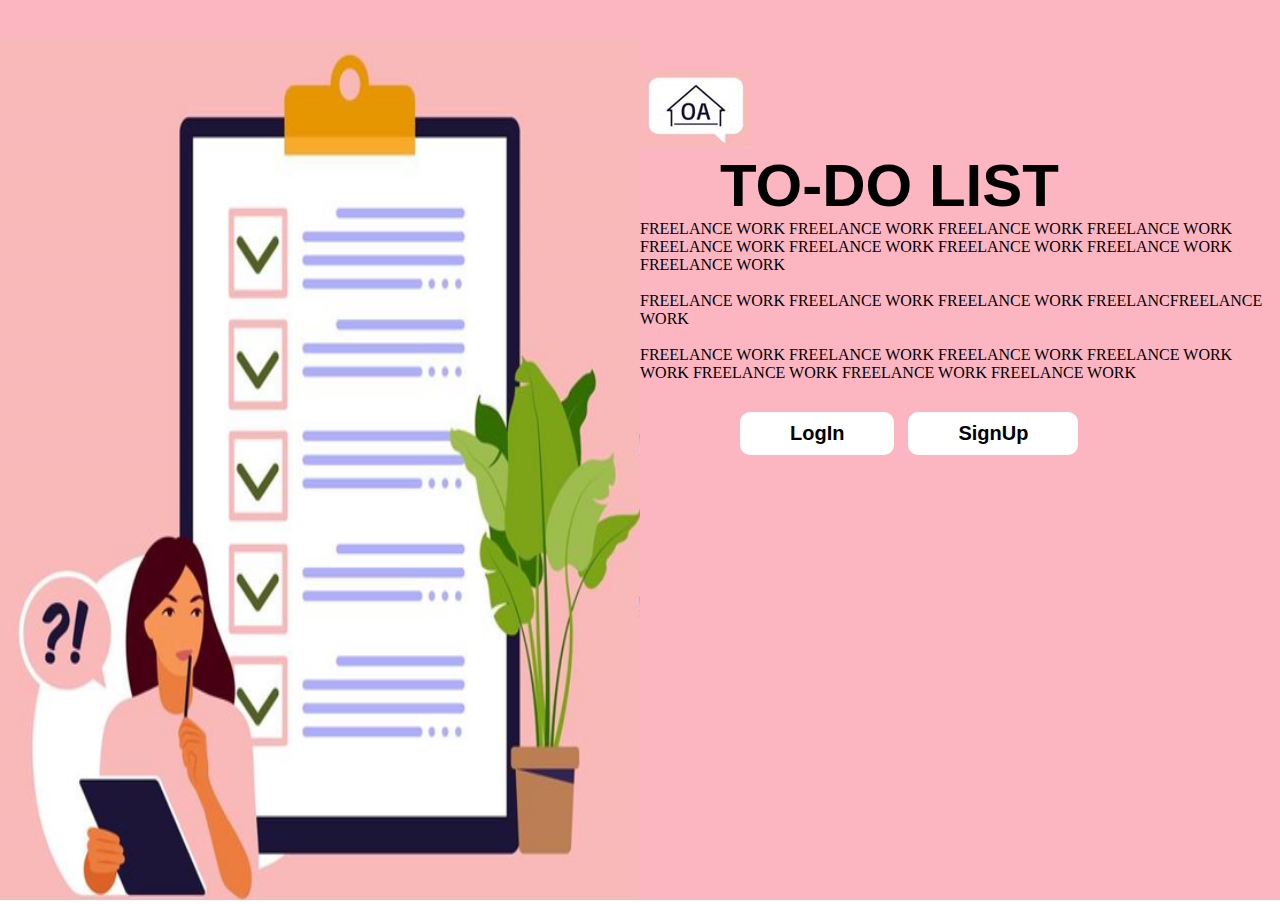
<file: JavaScript Authentication/index.html>
<!DOCTYPE html>
<html lang="en">
<head>
    <meta charset="UTF-8">
    <meta name="viewport" content="width=device-width, initial-scale=1.0">
    <title>landing Page</title>
    <link rel="stylesheet" href="Style.css">
</head>
<body>
    <div id="main">
      <div class="div1">
<img src="images/jkljdflskfklkjf.PNG" alt="">
      </div>
      <div id="div2">
        <img src="images/Capture.PNG" alt="">
        <h1>TO-DO LIST</h1>
        <p>FREELANCE WORK FREELANCE WORK FREELANCE WORK FREELANCE WORK FREELANCE WORK FREELANCE WORK FREELANCE WORK
            FREELANCE WORK FREELANCE WORK <BR></BR> FREELANCE WORK FREELANCE WORK FREELANCE WORK
            FREELANCFREELANCE WORK <BR></BR> FREELANCE WORK FREELANCE WORK FREELANCE WORK
            FREELANCE WORK WORK FREELANCE WORK FREELANCE WORK FREELANCE WORK
        </p>
        <button id="logBut">LogIn</button>
        <button id="signBut">SignUp</button>
      </div>
    </div>


    <script src="script.js"></script>
</body>
</html>
</file>
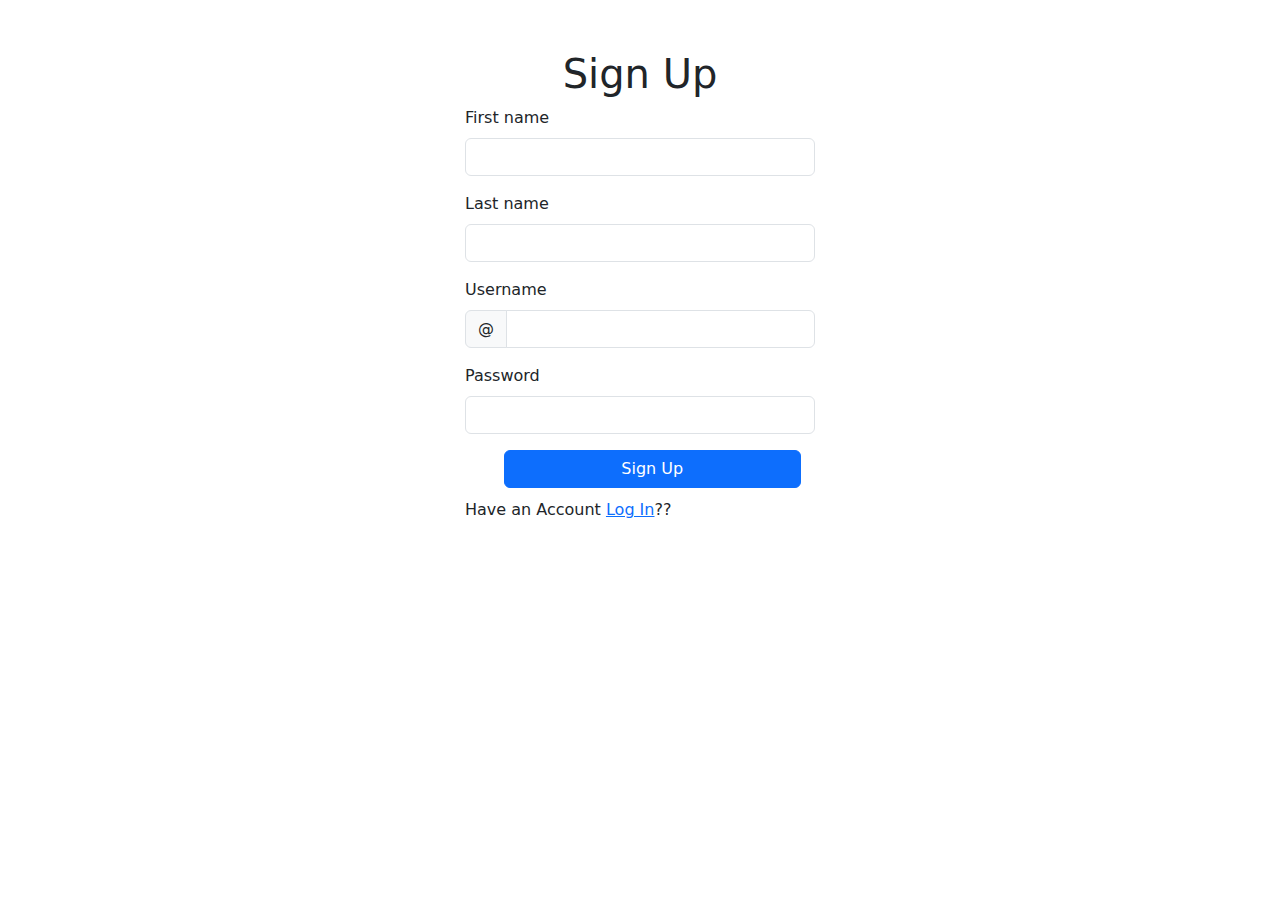
<file: JavaScript Authentication/signup/signup.html>
<!DOCTYPE html>
<html lang="en">
<head>
    <meta charset="UTF-8">
    <meta name="viewport" content="width=device-width, initial-scale=1.0">
    <title>SignUp Page</title>
    <link rel="stylesheet" href="signup.css">
    <link href="https://cdn.jsdelivr.net/npm/bootstrap@5.3.3/dist/css/bootstrap.min.css" rel="stylesheet" integrity="sha384-QWTKZyjpPEjISv5WaRU9OFeRpok6YctnYmDr5pNlyT2bRjXh0JMhjY6hW+ALEwIH" crossorigin="anonymous">
    <script src="https://cdn.jsdelivr.net/npm/bootstrap@5.3.3/dist/js/bootstrap.bundle.min.js" integrity="sha384-YvpcrYf0tY3lHB60NNkmXc5s9fDVZLESaAA55NDzOxhy9GkcIdslK1eN7N6jIeHz" crossorigin="anonymous"></script>
</head>
<body>
    <div id="sign">
        <h1>Sign Up</h1>
    <form class="row g-3 needs-validation" novalidate>
        <div class="col-md-12">
          <label for="validationCustom01" class="form-label">First name</label>
          <input type="text" class="form-control" id="validationCustom01" required>
          <div class="valid-feedback">
            Looks good!
          </div>
        </div>
       
        <div class="col-md-12">
          <label for="validationCustom02" class="form-label">Last name</label>
          <input type="text" class="form-control" id="validationCustom02" required>
          <div class="valid-feedback">
            Looks good!
          </div>
        </div>
        <div class="col-md-12">
          <label for="validationCustomUsername" class="form-label">Username</label>
          <div class="input-group has-validation">
            <span class="input-group-text" id="inputGroupPrepend">@</span>
            <input type="text" class="form-control" id="validationCustomUsername" aria-describedby="inputGroupPrepend" required>
            <div class="invalid-feedback">
              Please choose a username.
            </div>
          </div>
        </div>
        <div class="col-md-12">
            <label for="validationCustom03" class="form-label">Password</label>
            <input type="password" class="form-control" id="validationCustom03"  required>
            <div class="valid-feedback">
              Looks good!
            </div>
          </div>
       
        <!-- <div class="col-12">
          <div class="form-check">
            <input class="form-check-input" type="checkbox" value="" id="invalidCheck" required>
            <label class="form-check-label" for="invalidCheck">
              Agree to terms and conditions
            </label>
            <div class="invalid-feedback">
              You must agree before submitting.
            </div>
          </div>
        </div> -->
        <div class="col-12" id="subBut">
          <button id="signSub" onclick="myFun()" class="btn btn-primary" type="button">Sign Up</button>
        </div>
        
      </form>
      <p id="para">Have an Account <a href="../login/login.html">Log In</a>??</p>
    </div>


      <script src="signup.js"></script>
</body>
</html>
</file>
<file: JavaScript Authentication/Style.css>
*{
    padding: 0;
    margin: 0;
    box-sizing: border-box;
}
#main {
    height: 100vh;
    width: 100%;
    display: flex;
    flex-wrap: nowrap;
}
#main .div1 {
width: 50%;
height: 100vh;
text-align: center;
padding-top: 3%;
background-color: rgb(252, 182, 194);
}
 .div1  img{
width: 100%;
height: 100%;
}
#main #div2 {
    width: 50%;
    height: 100vh;
    background-color: rgb(252, 182, 194);
    padding-top: 70px;
}

#div2 h1 {
    
    font-family: Arial, sans-serif;
    font-size: 60px;
    margin-left: 80px;
}



#div2 button {
    margin-top: 30px;
}

#logBut {
    margin-left: 100px;
    padding: 10px  50px;
    background-color: white;
    border-radius: 10px;
    border: none;
    font-weight: bold;
    font-size: 20px;
}
#signBut {
    padding: 10px  50px;
    background-color: white;
    border-radius: 10px;
    border: none;
    font-weight: bold;
    font-size: 20px;
    margin-left: 10px;
}

@media(max-width:1028px){
    #div2{
        padding-top: 50px;
    }
    #div2 h1 {
        font-family: Arial, sans-serif;
        font-size: 60px;
        margin-left: 40px;
    }
    #div2 button {
        margin-top: 15px;
    }
    #div2 p {
        font-size: 1rem;
    }
    #logBut #signBut {
        margin-left: 60px;
        padding: 6px  30px; 
        font-size: 12px;
    }
    .div1 img {
        height: 80%;
    }
}
@media(max-width:890px){
    #div2{
        padding-top: 15px;
    }
    #div2 h1 {
    
        font-family: Arial, sans-serif;
        font-size: 40px;
        margin-left: 20px;
    }
    #div2 button {
        margin-top: 30px;
    }
    #div2 p {
        font-size: 1rem;
    }
    /* #logBut ,#signBut {
       
        padding: 5px  20px; 
        font-size: 12px;
    } */
    #logBut{
        margin-left: 0px;
    }

    #main .div1{
    padding-top: 100px;
    }
    #main #div2{
        padding-top: 40px;
    }
    #div2 img {
        margin-top: 10px;
        height: 0px;
        height: 70px;
    }

}

@media(max-width:677px){
    #logBut, #signBut {
        padding: 7px  25px ; 
        font-size: 1rem;
        
    }
    #logBut{
        margin-left: 0px;
    }
    #div2 h1 {
    
        font-family: Arial, sans-serif;
        font-size: 30px;
        margin-left: 15px;
    }

    #div2 p {
        font-size: 0.9rem;
    }
    #div2 img {
        margin-top: 7px;
        height: 0px;
        height: 50px;
    }
    .div1 img {
        height: 75%;

    }
    #main .div1{
        padding-top: 70px;
        }
}
@media(max-width:439px){
    #logBut, #signBut {
        padding: 4px  20px ; 
        font-size: 0.9rem;
        
    }
    #div2 h1 {
    
        font-family: Arial, sans-serif;
        font-size: 20px;
        margin-left: 10px;
    }
    #div2 p {
        font-size: 0.7rem;
    }
    .div1 img {
        height: 70%;

    }
    #main .div1{
        padding-top: 40px;
        }
}
@media(max-width:370px){
    #logBut, #signBut {
        padding: 3px  15px ; 
        font-size: 0.7rem;
        font-weight: initial;
        border-radius: 2px;
    }
}
</file>
<file: JavaScript Authentication/signup/signup.css>
body{
    background-image: url(https://img.freepik.com/free-photo/office-desk-workspace-bright-color-yellow-background_169016-38713.jpg?semt=ais_hybrid);
    background-repeat: no-repeat;
    background-position: center;
    background-size: cover;
}
#sign {
    padding-top: 50px;
    padding-bottom: 50px;
    width: 350px;
    /* height: 80vh;  */
    margin: auto; 
    /* background-color: tan; */
}
#sign h1 {
    text-align: center;
}
#subBut {
    text-align: center;
}
#signSub {
    width: 85%;
    margin-left: 7%;
    margin-bottom: 10px;
}
</file>
